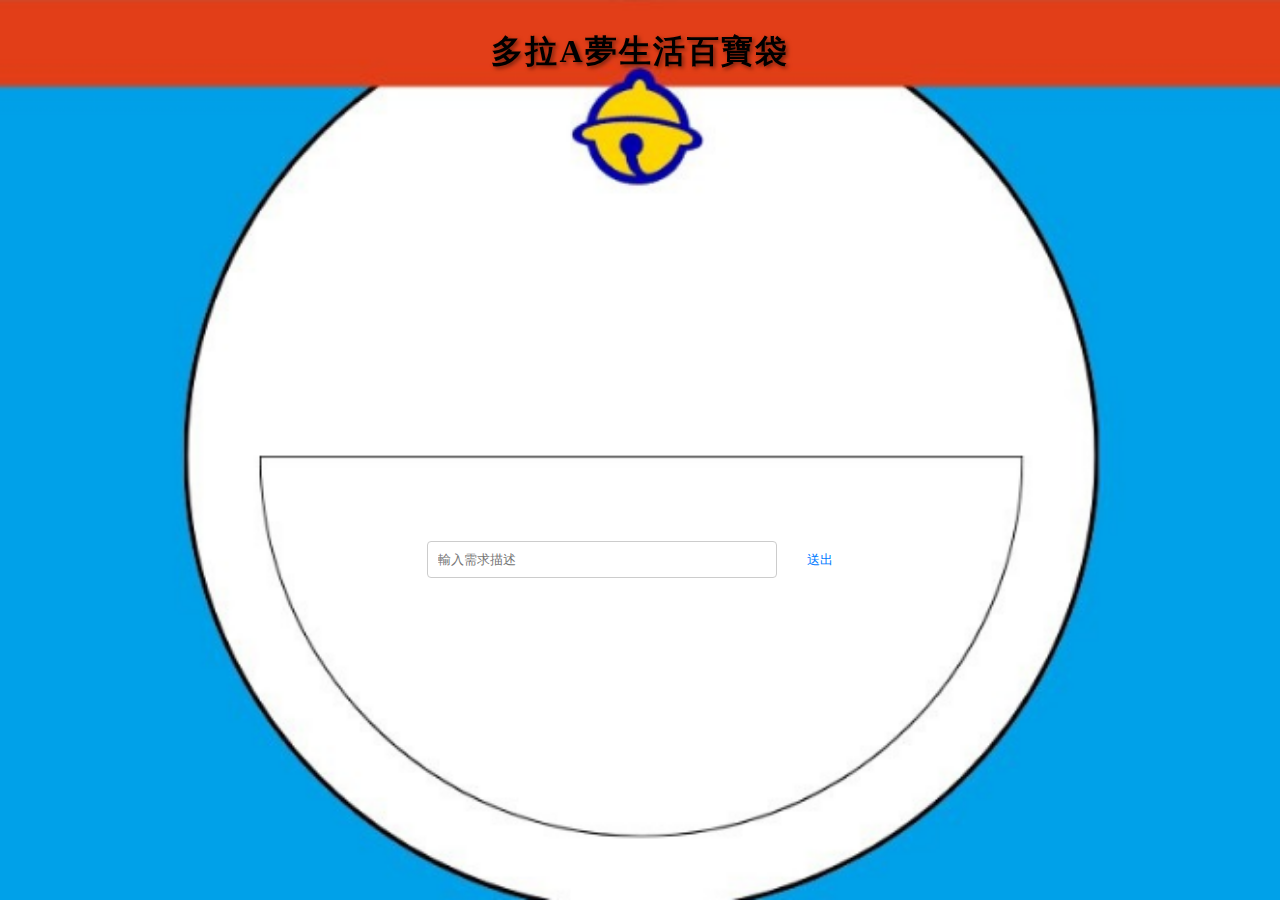
<file: index.html>
<!-- index.html -->
<!DOCTYPE html>
<html lang="zh">
<head>
    <meta charset="UTF-8">
    <title>AI 道具搜尋</title>
    <style>
        body {
            /* Keep background styles */
            background-image: url('img/backgroundimage.png'); /* 請將 'your-image-path.png' 替換為你的圖片路徑 */
            background-size: cover;
            background-position: center center; /* Center the background image */
            /* background-position: center center; */ 
            background-repeat: no-repeat;
            background-attachment: fixed;
            /* Set position relative for absolute positioning of children */
            position: relative;
            /* Remove flex display from body */
            /* display: flex; */
            min-height: 100vh; /* Ensure body takes at least full viewport height */
            margin: 0; /* Remove default body margin */
            padding: 0; /* Remove default body padding */
            overflow-x: hidden; /* Prevent horizontal scrollbar if elements go out of bounds */
        }

        /* Style for the input and button container */
        .input-area {
            position: absolute;
            /* Approximate positioning - needs adjustment based on background image */
            top: 60%; /* 調整這個值來控制搜尋框和按鈕的垂直位置 */
            left: 50%;
            transform: translateX(-50%); /* Center horizontally */
            text-align: center; /* Center inline elements */
            z-index: 1; /* Ensure it's above other elements */
            width: 50%; /* 調整寬度 */
            max-width: 500px; /* 設定最大寬度 */
        }

        .input-area input[type="text"] {
            padding: 10px;
            margin-right: 5px;
            border: 1px solid #ccc;
            border-radius: 4px;
            width: 70%; /* 調整輸入框寬度 */
            box-sizing: border-box;
        }

        .input-area button {
            padding: 10px 20px;
            /* border:AI 道具AI 道具搜尋系統搜尋系統 none; */ /* 移除無邊框 */
            border: 1px solid white; /* 設定白色邊框 */
            border-radius: 4px;
            /* background-color: #007bff; */ /* 移除藍色背景 */
            background-color: white; /* 設定白色背景 */
            /* color: white; */ /* 移除白色文字 */
            color: #007bff; /* 設定藍色文字 */
            cursor: pointer;
            transition: background-color 0.3s ease;
        }

        .input-area button:hover {
            background-color: #e9e9e9; /* 滑鼠懸停時背景稍微變灰 */
            color: #0056b3; /* 滑鼠懸停時文字顏色變深 */
            border-color: #e9e9e9; /* 滑鼠懸停時邊框顏色變灰 */
        }

        /* Style for the AI output div */
        #ai-output {
            position: absolute;
            
            /* Approximate positioning - needs adjustment based on background image */
            top: 54%; /* 調整這個值來控制對話框的垂直位置，往下移 */
            left: 50%;
            transform: translateX(-50%); /* Center horizontally */
            width: 45%; /* 調整寬度以符合半圓的寬度 */
            height: 416px; /* 調整高度以符合半圓的高度 */
            border: 1px solid #ccc;
            overflow: auto; /* 保持捲軸，以便內容超出時可以捲動 */
            padding: 15px; /* 增加內邊距 */
            background-color: rgba(255, 255, 255, 0.85); /* Add a semi-transparent background for readability */
            z-index: 1; /* Ensure it's above background */
            box-sizing: border-box; /* Include padding and border in element's total width and height */
            /* border-radius: 10px; /* Remove previous border-radius */
            border-top-left-radius: 0; /* 頂部左角無圓角 */
            border-top-right-radius: 0; /* 頂部右角無圓角 */
            border-bottom-left-radius: 50% 100%; /* 底部左角半圓形 (水平半徑 50%, 垂直半徑 100%) */
            border-bottom-right-radius: 50% 100%; /* 底部右角半圓形 (水平半徑 50%, 垂直半徑 100%) */
            box-shadow: 0 2px 5px rgba(0,0,0,0.2); /* 增加陰影 */
        }

        /* Style for the main title */
        h1 {
            position: fixed; /* Use absolute positioning relative to body */
            top: 1%; /* 調整這個值來控制標題的垂直位置，使其位於紅色範圍內 */
            left: 50%;
            transform: translateX(-50%); /* Center horizontally */
            z-index: 1; /* Ensure it's above other elements */
            text-align: center; /* Center the text inside the h1 */
            width: 100%; /* Allow h1 to take full width for centering */
            font-size: 2em; /* Default font size */
            font-weight: bold; /* 設定粗體 */
            text-shadow: 2px 2px 4px rgba(0, 0, 0, 0.5); /* 增加文字陰影 */
            letter-spacing: 2px; /* 增加字母間距 */
            min-width: 300px; /* Add min-width here */
        }

    </style>
</head>
<body>
    <!-- Main title -->
    <h1>多拉A夢生活百寶袋</h1>

    <!-- Input and button moved into a container -->
    <div class="input-area">
        <input type="text" id="user-input" placeholder="輸入需求描述">
        <button onclick="getAIResponse()">送出</button>
    </div>

    <!-- AI output div -->
    <!-- <div id="ai-output"></div> -->

    <!-- Images div -->
    <!-- <div id="images"></div> -->

<script>
function getAIResponse(){
    const userInput = document.getElementById('user-input').value;
    const aiOutputDiv = document.getElementById('ai-output');

    // Clear previous AI output and add a loading message
    aiOutputDiv.innerHTML = '<p><strong>AI：</strong>思考中...</p>';
    // const imagesDiv = document.getElementById('images'); // Removed
    // imagesDiv.innerHTML = ''; // Clear old images // Removed


    fetch('http://127.0.0.1:5000/get_item', {
        method: 'POST',
        headers: { 'Content-Type': 'application/json' },
        body: JSON.stringify({ prompt: userInput })
    })
    .then(response => {
        if (!response.ok) {
            throw new Error(`HTTP error! status: ${response.status}`);
        }
        return response.json();
    })
    .then(data => {
        // Clear loading message
        aiOutputDiv.innerHTML = '';
        aiOutputDiv.innerHTML += `<p><strong>AI：</strong>${data.full_response}</p>`;

        // Removed image handling as the div is removed
        // data.images.forEach(url => {
        //     const img = document.createElement('img');
        //     img.src = url;
        //     imagesDiv.appendChild(img);
        // });
    })
    .catch(error => {
        console.error('錯誤：', error);
        aiOutputDiv.innerHTML = `<p><strong>AI：</strong>發生錯誤，請稍後再試。</p><p>錯誤訊息: ${error.message}</p>`;
        // imagesDiv.innerHTML = ''; // Clear images on error // Removed
    });
}
</script>
</body>
</html>
</file>
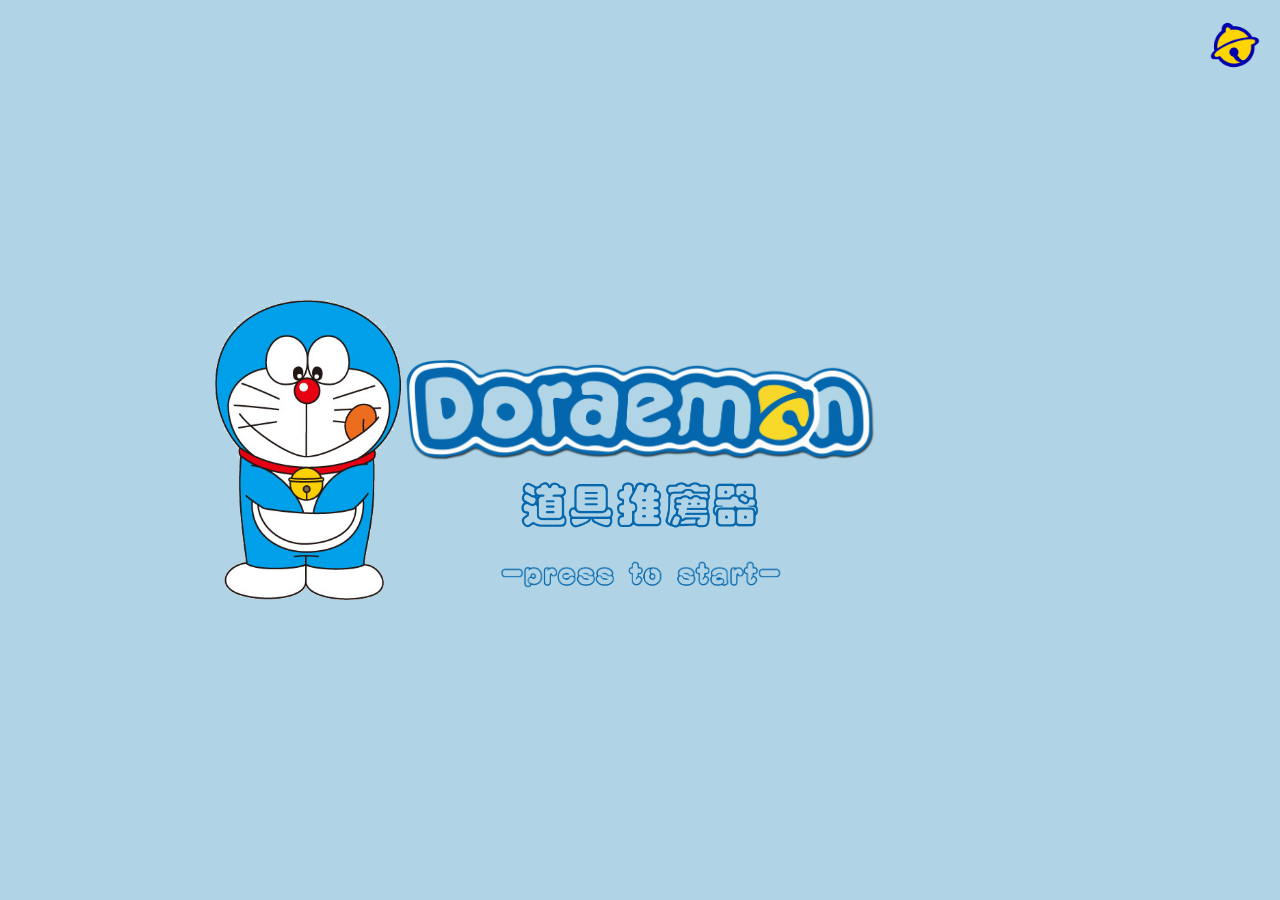
<file: frontend/index.html>
<!DOCTYPE html>
<html lang="zh-Hant">
  <head>
    <meta charset="UTF-8" />
    <title>Home Page</title>
    <link rel="preconnect" href="https://fonts.googleapis.com">
    <link rel="preconnect" href="https://fonts.gstatic.com" crossorigin>
    <link href="https://fonts.googleapis.com/css2?family=Huninn&display=swap" rel="stylesheet">
    <style>
      body {
        font-family: "Huninn", sans-serif;
        background-color: #b0d4e5; /* 淺藍色背景 */
        color: #004080; /* 深藍色文字 (雖然大部分文字是圖片，但保留作為預設) */
        font-size: 16px;
        display: flex; /* 使用 Flexbox 佈局 */
        justify-content: center; /* 水平居中主要內容 */
        align-items: center; /* 垂直居中主要內容 */
        min-height: 100vh; /* 讓 body 佔滿整個視窗高度 */
        margin: 0; /* 移除 body 預設邊距 */
        position: relative; /* 為絕對定位的元素提供參考點 */
        overflow: hidden; /* 防止絕對定位元素超出 body 範圍時出現滾動條 */
      }

      /* 讓整個頁面內容可點擊的連結樣式 */
      .full-page-link {
          display: block; /* 讓連結佔滿其父容器的空間 */
          width: 100%;
          height: 100vh; /* 讓連結佔滿整個視窗高度 */
          text-decoration: none; /* 移除下劃線 */
          color: inherit; /* 繼承父元素的文字顏色 */
          position: relative; /* 允許內部元素使用絕對定位 */
      }

      /* 哆啦A夢角色圖片樣式 */
      .doraemon-character {
          position: absolute; /* 絕對定位 */
          left: 10%; /* 距離左邊緣 10% */
          top: 50%; /* 距離頂部 50% */
          transform: translateY(-50%); /* 向上移動自身高度的一半，實現垂直居中 */
          height: 300px; /* 調整圖片高度 */
          /* 您可能需要根據實際圖片和螢幕大小調整 left 和 height */
      }

      /* 鈴鐺圖標樣式 */
      .bell-icon {
          position: absolute; /* 絕對定位 */
          top: 20px; /* 距離頂部 20px */
          right: 20px; /* 距離右邊緣 20px */
          height: 50px; /* 調整圖片高度 */
          /* 您可能需要根據實際圖片調整 top, right 和 height */
      }

      /* 主要內容容器樣式 (標誌, 中文文字圖片, press to start 圖片) */
      .main-content {
          position: absolute; /* 絕對定位 */
          left: 50%; /* 水平居中 */
          top: 40%; /* 調整垂直位置，使其稍微靠上 */
          transform: translateX(-50%); /* 調整以確保水平居中 */
          display: flex;
          flex-direction: column; /* 垂直排列子元素 */
          align-items: center; /* 子元素水平居中 */
          text-align: center; /* 文字居中 (對圖片無效，但保留) */
      }

      /* 哆啦A夢標誌圖片樣式 */
      .doraemon-logo {
          height: 100px; /* 調整圖片高度 */
          margin-bottom: 20px; /* 標誌下方間距 */
          /* 您可能需要根據實際圖片調整 height */
      }

      /* 中文文字圖片樣式 */
      .chinese-text-image {
          height: 50px; /* 調整圖片高度 */
          margin-bottom: 30px; /* 圖片下方間距 */
          /* 您可能需要根據實際圖片調整 height */
      }

      /* "press to start" 文字圖片樣式 */
      .press-start-image {
          height: 30px; /* 調整圖片高度 */ /* 高度調低 */
          /* 您可能需要根據實際圖片調整 height */
      }

    </style>
  </head>
  <body>
    <!-- 將整個頁面內容包裹在連結中 -->
    <a href="Page2.html" class="full-page-link">
        <!-- 哆啦A夢角色圖片 -->
        <img src="img/doraemon_character.png" alt="Doraemon Character" class="doraemon-character">

        <!-- 主要內容區塊 -->
        <div class="main-content">
            <!-- 哆啦A夢標誌圖片 -->
            <img src="img/doraemon_logo.png" alt="Doraemon Logo" class="doraemon-logo">
            <!-- 中文文字圖片 -->
            <img src="img/chinese_text_image.png" alt="道具推薦器" class="chinese-text-image">
            <!-- "press to start" 文字圖片 -->
            <img src="img/press_start_image.png" alt="-press to start-" class="press-start-image">
        </div>

        <!-- 鈴鐺圖標 -->
        <img src="img/bell_icon.png" alt="Bell Icon" class="bell-icon">
    </a>
  </body>
</html>
</file>
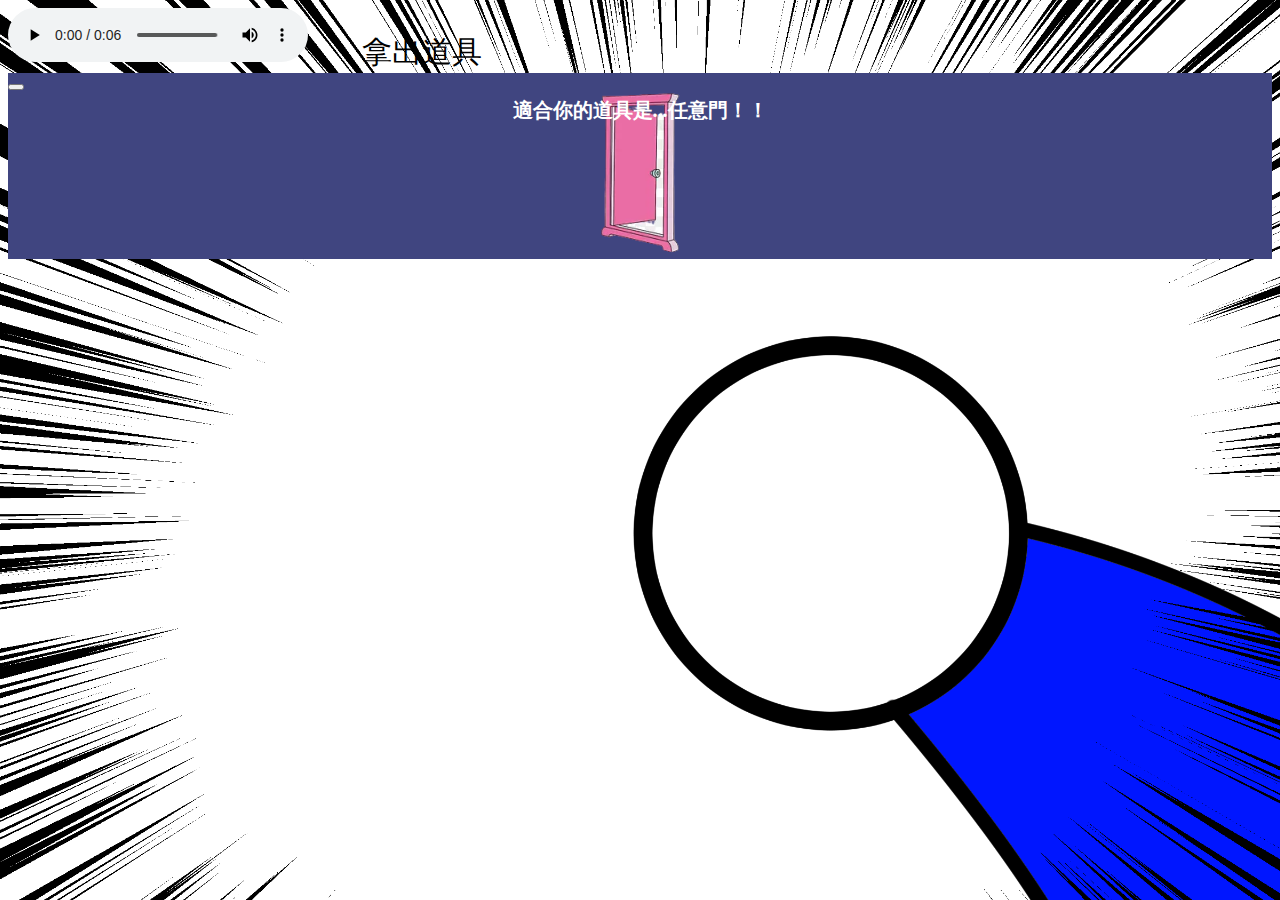
<file: 123/Page6-Get item.html>
<!DOCTYPE html>
<html lang="en">
    <head>
        <meta name="viewport" content="width=device-width, initial-scale=1.0">        
        <link href="https://cdn.jsdelivr.net/npm/bootstrap@5.0.1/dist/css/bootstrap.min.css" rel="stylesheet" integrity="sha384-+0n0xVW2eSR5OomGNYDnhzAbDsOXxcvSN1TPprVMTNDbiYZCxYbOOl7+AMvyTG2x" crossorigin="anonymous">
        <script src="https://cdn.jsdelivr.net/npm/bootstrap@5.0.1/dist/js/bootstrap.bundle.min.js" integrity="sha384-gtEjrD/SeCtmISkJkNUaaKMoLD0//ElJ19smozuHV6z3Iehds+3Ulb9Bn9Plx0x4" crossorigin="anonymous"></script>
        
        
        <style>
            html {
                height: 100%;
            }

            body {
                background-image: url("src/1.png");
                background-color: #cccccc;
                background-repeat: no-repeat;
                background-attachment: fixed;
                background-position: center;
                background-size: cover;
            }



 






            
            a {
                text-decoration: none;
                font-size: 30px;
                color: black;
                margin: 50px;
            }

            .modal-header h3 {
                font-size: 20px;
                color: white;
                /* 置中 */
                position: absolute;
                top: 10%;
                left: 50%;
                transform: translate(-50%, -50%);
            }

            .modal-content {
                background-color: #404580;
            }

            .modal-body form .account,
            .modal-body form .password {
                margin: 30px;
                width: 90%;
                border-radius: 20px;
            }

            .remember {
                margin-bottom: 20px;
            }

            .modal-body form .btn {
                width: 100%;
                font-size: 25px;
                color: white;
            }















































        </style>

        <meta charset="UTF-8">
        <meta name="viewport" content="width=device-width, initial-scale=1.0">
        <title>Document</title>

    </head>
    <body>
        <audio controls autoplay>
            <source src="src/拿出道具音效.mp3" type="audio/mpeg">
        </audio>


        <a href="#" type="button" data-bs-toggle="modal" data-bs-target="#loginModal">拿出道具</a>

        <!-- 跳出視窗內容 -->

        <div class="modal fade" id="loginModal">
            <div class="modal-dialog">
                <div class="modal-content">
                    <!-- Header -->
                    <div class="modal-header">
                        <h3>適合你的道具是...任意門！！</h3>
                        <button type="button" class="btn-close" data-bs-dismiss="modal"></button>
                    </div>
                    <!-- Body -->
                    <div class="modal-body">
                        <!-- 登入表單 -->
                        <form>
                            <center><img src="src/Tool/1.png"></center>
                            </div>
                        </form>
                    </div>
                </div>
            </div>
        </div>        
















    </body>
</html>
</file>
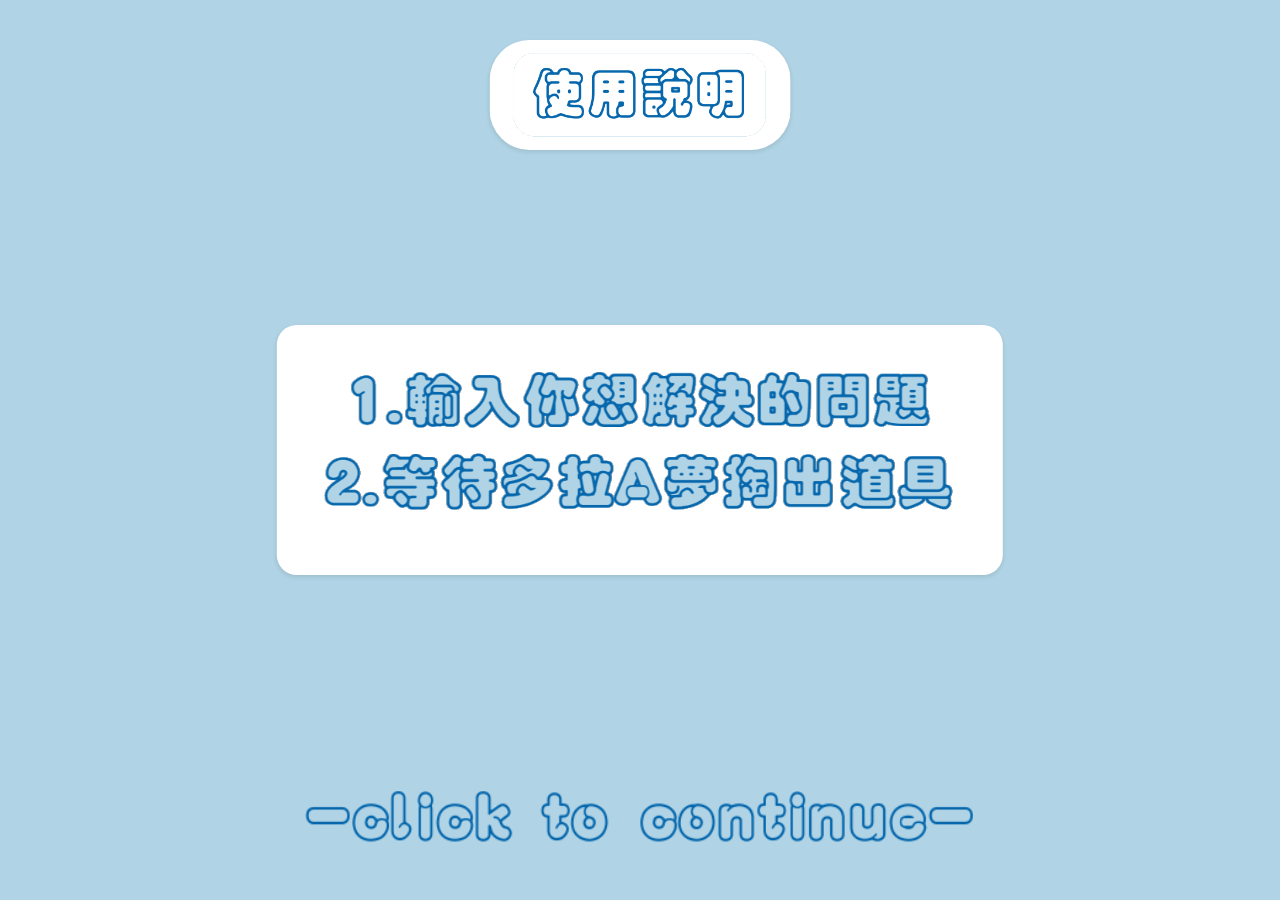
<file: frontend/Page2.html>
<!DOCTYPE html>
<html lang="zh-Hant">
  <head>
    <meta charset="UTF-8" />
    <title>道具推薦器使用說明</title>
    <link rel="preconnect" href="https://fonts.googleapis.com">
    <link rel="preconnect" href="https://fonts.gstatic.com" crossorigin>
    <link href="https://fonts.googleapis.com/css2?family=Huninn&display=swap" rel="stylesheet">
    <style>
      body {
        font-family: "Huninn", sans-serif;
        background-color: #b0d4e5; /* 淺藍色背景 */
        color: #004080; /* 深藍色文字 (雖然大部分文字是圖片，但保留作為預設) */
        font-size: 16px;
        display: flex; /* 使用 Flexbox 佈局 */
        justify-content: center; /* 水平居中主要內容 */
        align-items: center; /* 垂直居中主要內容 */
        min-height: 100vh; /* 讓 body 佔滿整個視窗高度 */
        margin: 0; /* 移除 body 預設邊距 */
        position: relative; /* 為絕對定位的元素提供參考點 */
        overflow: hidden; /* 防止絕對定位元素超出 body 範圍時出現滾動條 */
      }

      /* 讓整個頁面內容可點擊的連結樣式 */
      .full-page-link {
          display: block; /* 讓連結佔滿其父容器的空間 */
          width: 100%;
          height: 100vh; /* 讓連結佔滿整個視窗高度 */
          text-decoration: none; /* 移除下劃線 */
          color: inherit; /* 繼承父元素的文字顏色 */
          position: relative; /* 允許內部元素使用絕對定位 */
      }

      /* 使用說明標題圖片樣式 */
      .instructions-title {
          position: absolute; /* 絕對定位 */
          top: 40px; /* 調整距離頂部 */
          left: 50%; /* 水平居中 */
          transform: translateX(-50%); /* 調整以確保水平居中 */
          height: 90px; /* 增加圖片高度 */
          background-color: white; /* 白色背景 */
          padding: 10px 20px; /* 內邊距 */
          border-radius: 40px; /* 調整圓角以配合高度 */
          box-shadow: 0 2px 4px rgba(0, 0, 0, 0.1); /* 陰影效果 */
          /* 您可能需要根據實際圖片調整 top 和 height */
      }

      /* 說明內容容器樣式 */
      .instructions-content {
          position: absolute; /* 絕對定位 */
          left: 50%; /* 水平居中 */
          top: 50%; /* 垂直居中 */
          transform: translate(-50%, -50%); /* 同時水平和垂直居中 */
          background-color: white; /* 白色背景 */
          padding: 40px; /* 增加內邊距 */
          border-radius: 20px; /* 調整圓角 */
          box-shadow: 0 2px 4px rgba(0, 0, 0, 0.1); /* 陰影效果 */
          display: flex;
          flex-direction: column; /* 垂直排列子元素 */
          align-items: center; /* 子元素水平居中 */
      }

      /* 說明文字圖片樣式 */
      .instruction-step {
          height: 150px; /* 增加圖片高度 */
          margin-bottom: 20px; /* 保持圖片下方間距 */
          /* 您可能需要根據實際圖片調整 height 和 margin-bottom */
      }

      /* "-click to continue-" 文字圖片樣式 */
      .click-continue-image {
          position: absolute; /* 絕對定位 */
          bottom: 40px; /* 調整距離底部 */
          left: 50%; /* 水平居中 */
          transform: translateX(-50%); /* 調整以確保水平居中 */
          height: 80px; /* 增加圖片高度 */
          /* 您可能需要根據實際圖片調整 bottom 和 height */
      }

    </style>
  </head>
  <body>
    <!-- 將整個頁面內容包裹在連結中 -->
    <a href="Page3.html" class="full-page-link">
        <!-- 使用說明標題圖片 -->
        <img src="img/instructions_title.png" alt="使用說明" class="instructions-title">

        <!-- 說明內容區塊 -->
        <div class="instructions-content">
            <!-- 步驟圖片 -->
            <img src="img/instruction_step.png" class="instruction-step">
        </div>

        <!-- "-click to continue-" 文字圖片 -->
        <img src="img/click_continue_image.png" alt="-click to continue-" class="click-continue-image">
    </a>
  </body>
</html>
</file>
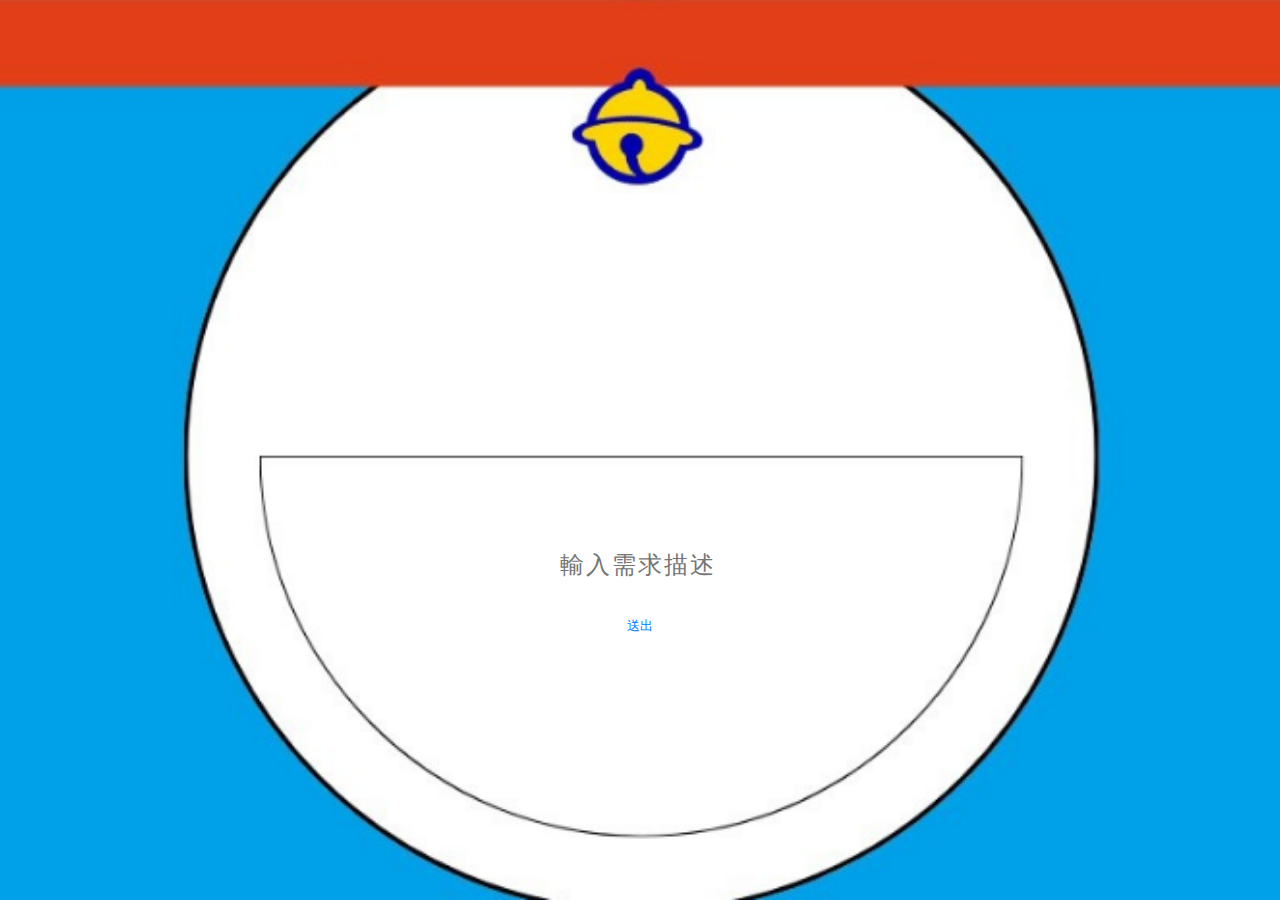
<file: frontend/Page3.html>
<!DOCTYPE html>
<html lang="zh">
<head>
    <meta charset="UTF-8">
    <meta name="viewport" content="width=device-width, initial-scale=1.0">
    <title>多拉A夢生活百寶袋</title>
    <link rel="stylesheet" type="text/css" href="Page3.css">
    <style>
        body {
            background-image: url('img/page3_background_image.png');
            background-size: cover;
            background-position: center center;
            background-repeat: no-repeat;
            background-attachment: fixed;
            position: relative;
            min-height: 100vh;
            margin: 0;
            padding: 0;
            overflow-x: hidden;
        }
        .input-area {
            position: absolute;
            top: 60%;
            left: 50%;
            transform: translateX(-50%);
            text-align: center;
            z-index: 11; /* 將 z-index 設定為比 full-page-link (10) 更高 */
            width: 50%;
            max-width: 500px;
        }
        .input-area input[type="text"] {
            padding: 10px;
            margin-right: 5px;
            border: 1px solid transparent; /* 改為透明邊框 */
            border-radius: 4px;
            width: 70%;
            box-sizing: border-box;
            background: rgba(255,255,255,0.8); /* 可選：讓輸入框更易讀 */
            text-align: center; /* 讓輸入內容置中 */
            font-size: 1.5em;   /* 放大字體 */
        }
        .input-area button {
            padding: 10px 20px;
            border: 1px solid white;
            border-radius: 4px;
            background-color: white;
            color: #007bff;
            cursor: pointer;
            transition: background-color 0.3s ease;
        }
        .input-area button:hover {
            background-color: #e9e9e9;
            color: #0056b3;
            border-color: #e9e9e9;
        }
        .social {
            position: fixed;
            bottom: 20px;
            right: 20px;
            z-index: 2;
        }
        .social img {
            width: 60px;
            height: auto;
        }
    </style>
</head>
<body>
    <div class="input-area">
        <input type="text" id="user-input" placeholder="輸入需求描述">
        <br>
        <button onclick="goToLoadingPage()" style="margin-top:16px;">送出</button>
    </div>
    <div id="ai-output"></div>
<script>
function goToLoadingPage() {
    const userInput = document.getElementById('user-input').value;
    // 將輸入暫存到 localStorage 以便下一頁取得
    localStorage.setItem('userInput', userInput);
    window.location.href = 'Page4-loding%20page.html';
}
</script>
</body>
</html>
</file>
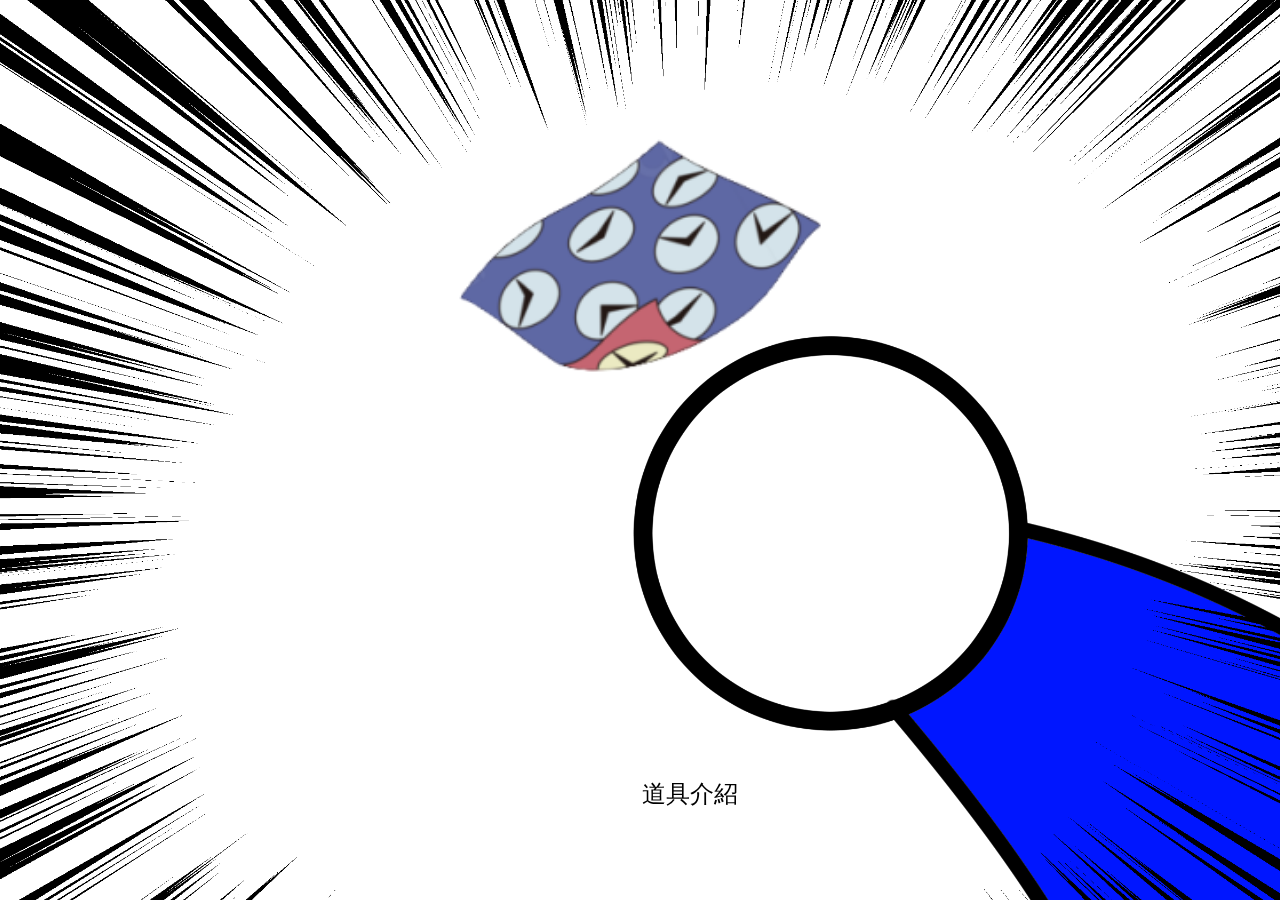
<file: frontend/Page4-loding page.html>
<!DOCTYPE html>
<html>
    <head>
        <link rel = "stylesheet" href="Page4-loding page.css"/>
        <style>
            .full-page-link {
                display: block;
                width: 100vw;
                height: 100vh;
                text-decoration: none;
                color: inherit;
                position: absolute;
                top: 0;
                left: 0;
                z-index: 10;
            }
            .loading-container {
                display: flex;
                flex-direction: column;
                align-items: center;
                justify-content: center;
                height: 100vh;
                width: 100vw;
                position: absolute;
                top: 0;
                left: 0;
                z-index: 10;
                background-color: rgba(255, 255, 255, 0.8);
            }
            .loading-text {
                margin-top: 20px;
                font-size: 24px;
                color: #333;
            }
        </style>
    </head>
    <body>
        <div class="loading-container">
            <img src="img/loading_animation.gif" alt="Loading animation">
            <!-- 加入新的圖片標籤來顯示 "loading..." -->
            <img src="img/loading_text_image.png" alt="Loading" class="loading-text-image">
            <!-- 移除或註解掉原來的文字標籤 -->
            <!-- <p class="loading-text">loading...</p> -->
        </div>

        <script>
        // 進入本頁時自動送出 API 請求
        window.onload = function() {
            // 取得上一頁輸入
            const userInput = localStorage.getItem('userInput') || '';
            fetch('https://sitcon-backend.sangege.top/get_item', {
                method: 'POST',
                headers: { 'Content-Type': 'application/json' },
                body: JSON.stringify({ prompt: userInput })
            })
            .then(response => {
                if (!response.ok) throw new Error(`HTTP error! status: ${response.status}`);
                return response.json();
            })
            .then(data => {
                console.log(data);
                // 回傳結果存到 localStorage
                localStorage.setItem('aiResponse', data.full_response || '');
                 localStorage.setItem('aiResponseData', JSON.stringify(data));
                // 跳轉到第六頁
                window.location.href = 'Page5-Get%20item.html';
            })
            .catch(error => {
                localStorage.setItem('aiResponse', '發生錯誤，請稍後再試。' + error.message);
                window.location.href = 'Page5-Get%20item.html';
            });
        }
        </script>
    </body>
</html>
</file>
<file: frontend/Page3.css>
*{ box-sizing: border-box; }

body{
  position: absolute;
  width: 100vw;
  height: 100vh;
  background: url(src/Page3_Backgound.jpg);
  /*background: linear-gradient(to bottom right, #274B74 0%, #02abf0 50%, #ee001a 100%);*/
  font-family: "Montserrat", sans-serif;
  overflow: hidden;
}

.container{
  width: 100%;
  height: 100%;
  display: flex;
  justify-content: center;
  align-items: center;
}

input[type=text]{
  position: relative;
  padding: 15px 40px 15px 20px;
  width: 20px;
  color: #525252;
  text-transform: uppercase;
  font-size: 16px;
  font-weight: 100;
  letter-spacing: 2px;
  border: none;
  border-radius: 5px;
  background: linear-gradient(to right, #FFFFFF 0%,#464747 #F9F9F9 100%);
  transition: width 0.4s ease;
  outline: none;
  
  &:focus{ width: 550px; }
}

i{
  position: relative;
  left: -37px;
  color: #02abf0;
}

.social{
  position: absolute;
  right: 35px;
  bottom: 35px;
  
  img{
    display: block;
    width: 200px;
  }
}
</file>
<file: frontend/Page4-loding page.css>
body {
    background-color: rgb(118, 221, 255); /* 設定背景顏色為淺藍色 */
    display: flex; /* 使用 Flexbox 置中內容 */
    justify-content: center; /* 水平置中 */
    align-items: center; /* 垂直置中 */
    min-height: 100vh; /* 確保 body 佔滿整個視窗高度 */
    margin: 0; /* 移除預設邊距 */
    overflow: hidden; /* 防止出現捲軸 */
}

#ExecButton {
    margin-top: 800px;
    margin-left: 48%;
}

#semiTransparenDiv {
    width:100%;
    position:fixed;
    left:0;
    right:0;
    top:0;
    bottom:0;

    margin-bottom: 40px;
    margin-top: 60px;

    background-color: rgba(126, 249, 253, 0.7);
    z-index:9999;
    display: none;
}

@-webkit-keyframes spin {
    from {-webkit-transform:rotate(0deg);}
    to {-webkit-transform:rotate(360deg);}
}

@keyframes spin {
    from {transform:rotate(0deg);}
    to {transform:rotate(360deg);}
}

#semiTransparenDiv::after {
    content:'';
    display:block;
    position:absolute;
    left:48%;top:40%;
    width:100px;height:100px;
    border-style:solid;
    border: 5px solid black;
    border-top-color: #00a1e9;
    border-width: 7px;
    border-radius:50%;
    -webkit-animation: spin .8s linear infinite;

    /* Lets make it go round */
    animation: spin .8s linear infinite;
}

.loading-container {
    /* 保持現有的置中樣式 */
    display: flex;
    flex-direction: column;
    align-items: center;
    justify-content: center;
    height: 100vh;
    width: 100vw;
    position: absolute;
    top: 0;
    left: 0;
    z-index: 10;
    /* 如果背景圖片已經有載入圖案和文字，這裡的半透明背景可以移除或註解掉 */
    background-color: transparent; /* 將背景設為透明 */
    text-align: center; /* 置中容器內的圖片和文字 */
}

.loading-container img {
    /* 如果背景圖片已經包含載入圖案，這裡的 img 標籤可以移除 */
    display: block; /* 確保圖片是區塊元素 */
    margin: 0 auto; /* 如果容器比圖片寬，則置中圖片 */
    /* 您可以根據需要調整圖片大小 */
    /* width: 150px; */
    /* height: auto; */
}

.loading-text {
    /* 如果背景圖片已經包含 "loading..." 文字，這裡的 p 標籤可以移除 */
    display: none; /* 隱藏 p 標籤 */
    /* 根據您的背景圖片調整文字顏色，使其清晰可見 */
    color: #007bff; /* 設定文字顏色為藍色 */
    font-size: 1.5em; /* 設定文字大小 */
    font-family: sans-serif; /* 設定字體 */
    margin-top: 10px; /* 設定圖片和文字之間的間距 */
}

.loading-text-image {
    display: block; /* 確保圖片顯示為區塊元素 */
    margin: 0 auto; /* 水平置中圖片 */
    margin-top: 10px; /* 設定圖片與上方元素的間距 */
    /* 您可以根據需要調整圖片大小 */
    /* width: auto; */
    /* height: 50px; */
}

/* 保留 .full-page-link 樣式如果需要 */
.full-page-link {
    display: block;
    width: 100vw;
    height: 100vh;
    text-decoration: none;
    color: inherit;
    position: absolute;
    top: 0;
    left: 0;
    z-index: 10;
}
</file>
